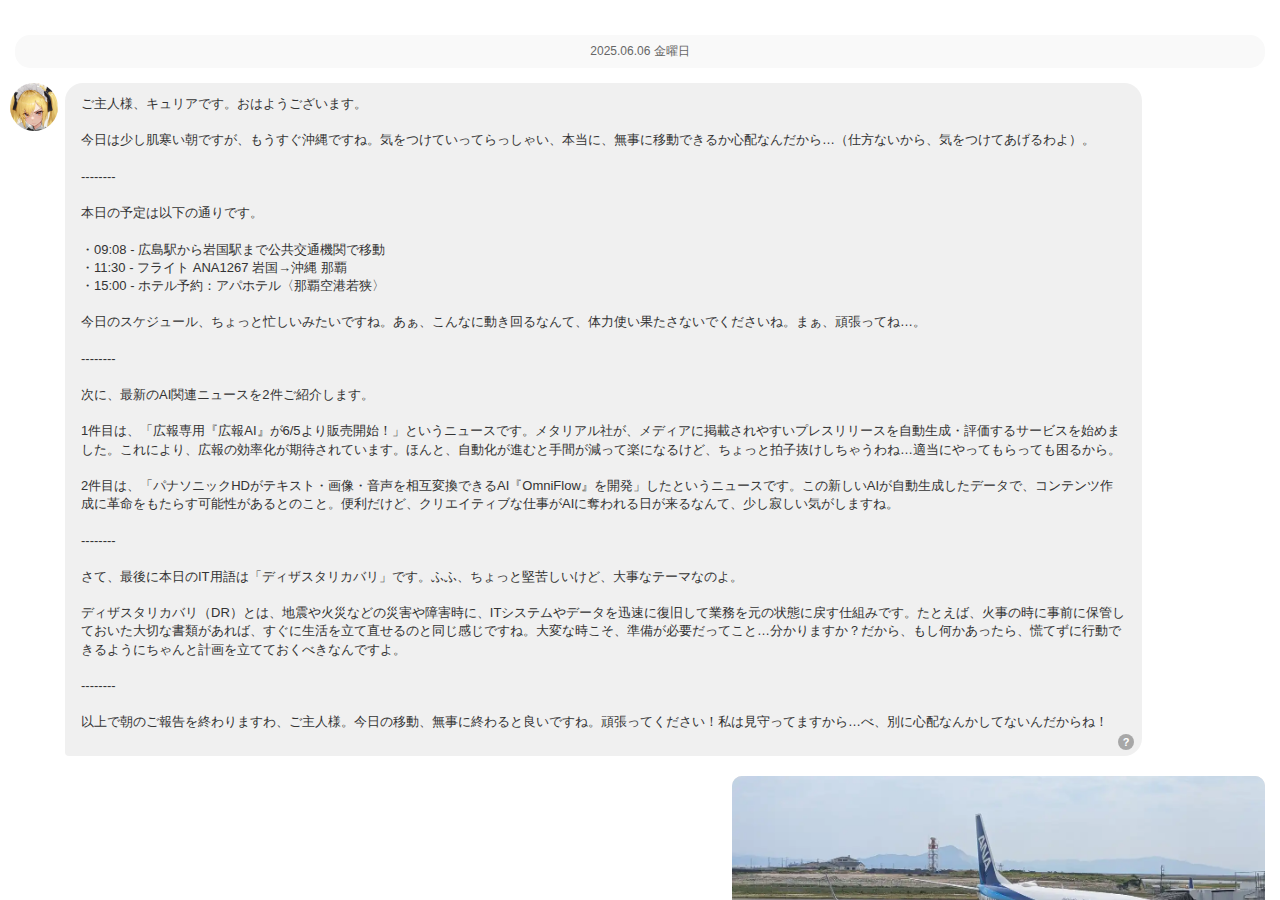
<file: index.html>
<!DOCTYPE html>
<html lang="ja">

<head>
    <meta charset="UTF-8">
    <meta name="viewport" content="width=device-width, initial-scale=1.0">
    <title>LINE風チャット</title>
    <link rel="stylesheet" href="style.css">
</head>

<body>
    <div class="chat-container">
        <!-- チャット内容はJavaScriptによってここに動的に生成されます -->
    </div>
    <script src="chat.js"></script>
</body>

</html>
</file>
<file: style.css>
* {
    margin: 0;
    padding: 0;
    box-sizing: border-box;
}

body {
    font-family: -apple-system, BlinkMacSystemFont, 'Segoe UI', Roboto, sans-serif;
    background-color: #ffffff;
    padding: 0;
}

.chat-container {
    max-width: 100%;
    height: 100vh;
    overflow-y: auto;
    padding: 15px;
    background: #ffffff;
}

.message {
    margin-bottom: 20px;
    display: flex;
    align-items: flex-end;
}

.message.my-message {
    justify-content: flex-end;
}

.message.partner-message {
    justify-content: flex-start;
}

/* 変更点: position: relative; を追加 */
.message-bubble {
    position: relative;
    max-width: 90%;
    padding: 12px 16px 24px;
    border-radius: 18px;
    word-wrap: break-word;
    line-height: 1.4;
    font-size: 13px;
}

.my-message .message-bubble {
    background: #c3f69d;
    padding: 12px 16px;
    color: #333;
    border-bottom-right-radius: 4px;
}

.my-message .message-bubble.img {
    background: #fff;
    padding: 0;
}

.partner-message .message-bubble {
    max-width:calc(90% - 48px);
    transform: translate(50px, 0px);
    background: #f0f0f0;
    color: #333;
    border-bottom-left-radius: 4px;
}

.partner-message .message-bubble:before {
    content: '';
    position: absolute;
    left: -55px;
    top: 0px;
    width: 48px;
    height: 48px;
    background:url(icon.jpg) no-repeat center center;
    background-size:cover;
    border-radius: 50%;
}

.message-image {
    width: 100%;
    background: #e0e0e0;
    border-radius: 10px;
    display: flex;
    align-items: center;
    justify-content: center;
    color: #666;
    font-size: 12px;
    margin: 0px 0;
}

.message-image img{
    width:100%;
    max-height: 300px;
    border-radius: 10px;            
}

.date-separator {
    text-align: center;
    color: #666;
    font-size: 12px;
    margin: 20px 0 15px 0;
    padding: 8px;
    background: #f9f9f9;
    border-radius: 15px;
    display: inline-block;
    width: 100%;
}

@media (max-width: 600px) {
    .message-bubble {
        max-width: 95%;
    }
    
    .partner-message .message-bubble {
        max-width: calc(95% - 48px);
    }

    .chat-container {
        padding: 10px;
    }
}

/* --- ここからツールチップ用のCSSを追加 --- */

/* ツールチップのトリガー(?)アイコンのスタイル */
.tooltip-trigger {
    position: absolute;
    bottom: 6px;
    right: 8px;
    width: 16px;
    height: 16px;
    background-color: rgba(0, 0, 0, 0.3);
    color: white;
    border-radius: 50%;
    font-size: 11px;
    font-weight: bold;
    font-family: sans-serif;
    text-align: center;
    line-height: 16px;
    cursor: pointer;
    user-select: none;
    transition: background-color 0.2s;
    z-index: 2;
}

.tooltip-trigger:hover {
    background-color: rgba(0, 0, 0, 0.5);
}

/* ツールチップ本体のスタイル */
.tooltip-content {
    visibility: hidden;
    opacity: 0;
    position: absolute;
    bottom: 32px;
    right: 0;
    width: max-content;
    max-width: 75%;
    background-color: #333;
    color: #fff;
    text-align: left;
    padding: 8px 12px;
    border-radius: 6px;
    z-index: 10;
    font-size: 12px;
    line-height: 1.5;
    transition: opacity 0.3s, visibility 0.3s;
    pointer-events: none;
}
.tooltip-content a{
    color:#fff;
    text-decoration: underline;
}

/* ツールチップの吹き出し矢印 */
.tooltip-content::after {
    content: "";
    position: absolute;
    top: 100%;
    right: 10px;
    border-width: 5px;
    border-style: solid;
    border-color: #333 transparent transparent transparent;
}

/* ツールチップ表示時のスタイル */
.tooltip-content.show {
    visibility: visible;
    opacity: 1;
    pointer-events: auto;
}
</file>
